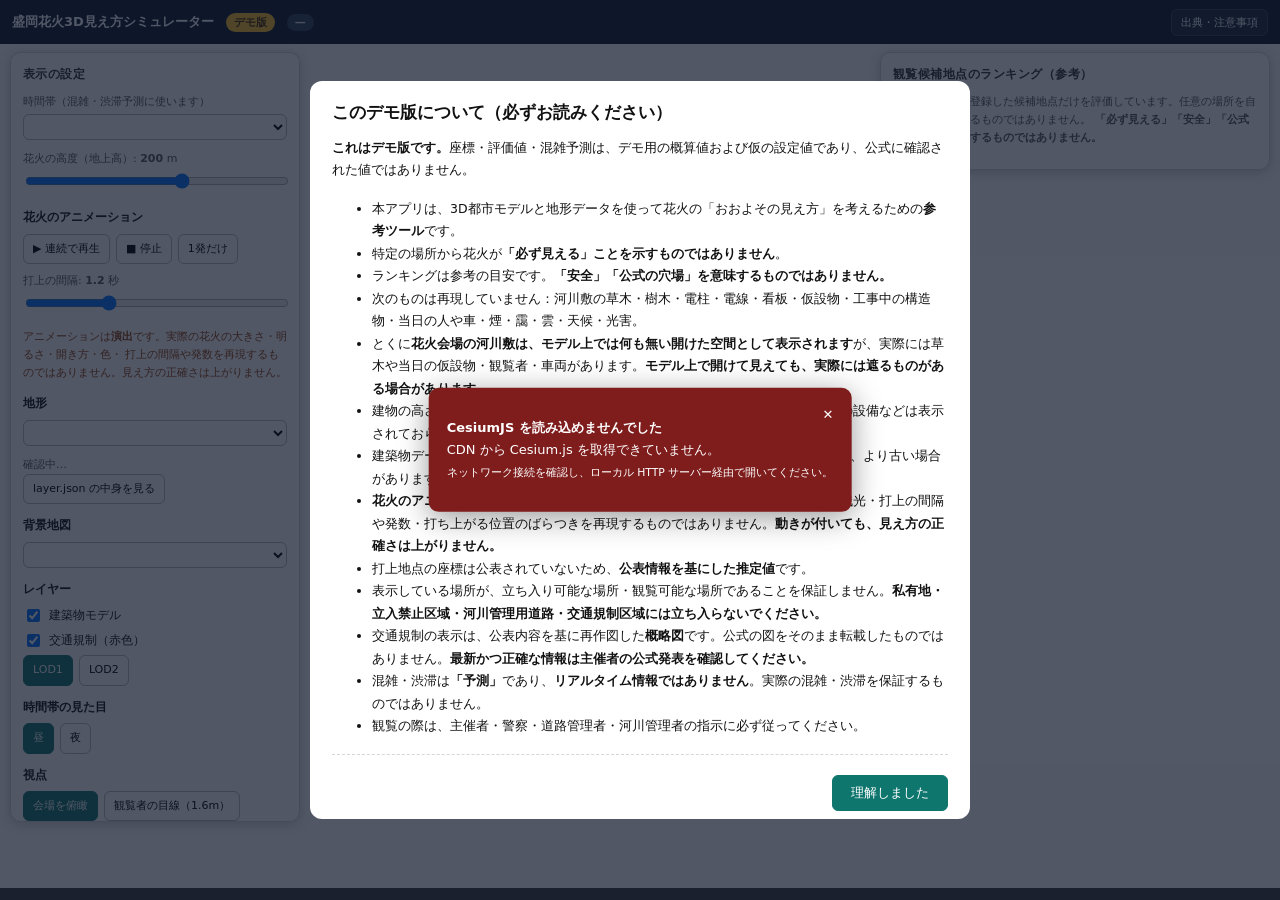
<file: demo/index.html>
<!DOCTYPE html>
<html lang="ja">
<head>
<meta charset="UTF-8" />
<meta name="viewport" content="width=device-width, initial-scale=1" />
<title>盛岡花火3D見え方シミュレーター（デモ版）</title>
<!-- デモ版のため検索エンジンには載せない -->
<meta name="robots" content="noindex, nofollow" />
<meta name="description" content="デモ版。座標・評価値は概算値であり、実際の見え方・混雑・安全を保証しません。" />
<link href="https://cesium.com/downloads/cesiumjs/releases/1.117/Build/Cesium/Widgets/widgets.css" rel="stylesheet" />
<script src="https://cesium.com/downloads/cesiumjs/releases/1.117/Build/Cesium/Cesium.js" data-cesium-version="1.117"></script>
<link rel="stylesheet" href="./css/style.css" />
</head>
<body>

<div id="topbar">
  <span class="title">盛岡花火3D見え方シミュレーター</span>
  <span class="badge demo">デモ版</span>
  <span class="badge year" id="yearBadge">—</span>
  <span id="topNote" style="font-size:11px;opacity:.85"></span>
  <span style="margin-left:auto"><button id="openInfo" type="button" style="background:#1e293b;color:#fff;border-color:#334155">出典・注意事項</button></span>
</div>

<div id="cesiumContainer"></div>

<div id="controls" class="panel">
  <h3>表示の設定</h3>

  <label class="fld">
    <span>時間帯（混雑・渋滞予測に使います）</span>
    <select id="timeSlot"></select>
  </label>

  <label class="fld">
    <span>花火の高度（地上高）: <b id="altLabel">200</b> m</span>
    <input type="range" id="altitude" min="50" max="300" step="10" value="200" />
  </label>

  <h4>花火のアニメーション</h4>
  <div class="row">
    <button id="btnPlay" type="button" aria-pressed="false">▶ 連続で再生</button>
    <button id="btnStopAnim" type="button">■ 停止</button>
    <button id="btnOnce" type="button">1発だけ</button>
  </div>
  <label class="fld">
    <span>打上の間隔: <b id="rateLabel">1.2</b> 秒</span>
    <input type="range" id="rate" min="0.4" max="3" step="0.1" value="1.2" />
  </label>
  <div class="hint warn">
    アニメーションは<b>演出</b>です。実際の花火の大きさ・明るさ・開き方・色・
    打上の間隔や発数を再現するものではありません。見え方の正確さは上がりません。
  </div>

  <h4>地形</h4>
  <label class="fld"><select id="terrainSrc"></select></label>
  <div id="ionBox" style="display:none">
    <label class="fld">
      <span>Cesium ion アクセストークン（この端末にのみ保存されます）</span>
      <input type="password" id="ionToken" placeholder="公式ドキュメント 5.1 のトークンを貼り付け"
        style="width:100%;font-size:11px;padding:4px;border:1px solid #bbb;border-radius:6px" />
    </label>
    <div class="row">
      <button id="btnIonApply" type="button">適用</button>
      <button id="btnIonClear" type="button">消去</button>
    </div>
    <div class="hint">
      取得先: <a href="https://docs.plateauview.mlit.go.jp/datasets/terrain/" target="_blank" rel="noopener">公式ドキュメント 5.1</a><br>
      ブラウザの localStorage に保存されます。リポジトリには含まれません。
    </div>
  </div>
  <div class="hint" id="terrainStatus">確認中…</div>
  <div class="row"><button id="btnShowLayerJson" type="button">layer.json の中身を見る</button></div>
  <pre id="layerJsonOut" style="display:none;max-height:180px;overflow:auto;font-size:10px;background:#f6f6f6;border:1px solid #ddd;border-radius:6px;padding:6px;white-space:pre-wrap;word-break:break-all"></pre>

  <h4>背景地図</h4>
  <label class="fld"><select id="basemap"></select></label>

  <h4>レイヤー</h4>
  <label class="chk"><input type="checkbox" id="chkBuildings" checked /> 建築物モデル</label>
  <label class="chk"><input type="checkbox" id="chkRegulation" checked /> 交通規制（赤色）</label>
  <div class="row">
    <button id="btnLod1" type="button" aria-pressed="true">LOD1</button>
    <button id="btnLod2" type="button" aria-pressed="false">LOD2</button>
  </div>

  <h4>時間帯の見た目</h4>
  <div class="row">
    <button id="btnDay" type="button" aria-pressed="true">昼</button>
    <button id="btnNight" type="button" aria-pressed="false">夜</button>
  </div>

  <h4>視点</h4>
  <div class="row">
    <button id="btnOverview" type="button" aria-pressed="true">会場を俯瞰</button>
    <button id="btnEye" type="button" aria-pressed="false">観覧者の目線（1.6m）</button>
  </div>
  <div class="hint" id="camInfo">候補地点を選ぶと、その場所の目線に切り替えられます。</div>

  <h4 id="legendTitle">交通規制の凡例</h4>
  <div id="legend"></div>

  <div class="hint warn" id="bridgeNote"></div>
</div>

<div id="ranking" class="panel">
  <h3>観覧候補地点のランキング（参考）</h3>
  <div class="hint">
    設定ファイルに登録した候補地点だけを評価しています。任意の場所を自動でおすすめするものではありません。
    <b>「必ず見える」「安全」「公式の穴場」を意味するものではありません。</b>
  </div>
  <div id="rankList" style="margin-top:10px"></div>
</div>

<div id="detail" class="panel"></div>

<div id="bottombar">
  <span id="attr"></span>
</div>

<div id="modal">
  <div class="box">
    <h2>このデモ版について（必ずお読みください）</h2>
    <p><b>これはデモ版です。</b>座標・評価値・混雑予測は、デモ用の概算値および仮の設定値であり、公式に確認された値ではありません。</p>
    <ul>
      <li>本アプリは、3D都市モデルと地形データを使って花火の「おおよその見え方」を考えるための<b>参考ツール</b>です。</li>
      <li>特定の場所から花火が<b>「必ず見える」ことを示すものではありません</b>。</li>
      <li>ランキングは参考の目安です。<b>「安全」「公式の穴場」を意味するものではありません。</b></li>
      <li>次のものは再現していません：河川敷の草木・樹木・電柱・電線・看板・仮設物・工事中の構造物・当日の人や車・煙・靄・雲・天候・光害。</li>
      <li>とくに<b>花火会場の河川敷は、モデル上では何も無い開けた空間として表示されます</b>が、実際には草木や当日の仮設物・観覧者・車両があります。<b>モデル上で開けて見えても、実際には遮るものがある場合があります。</b></li>
      <li>建物の高さは点群の中央値をもとに簡略化されています。屋根の棟・塔屋・屋上の設備などは表示されておらず、<b>実際の建物はモデルより高い場合があります</b>。</li>
      <li>建築物データは 2024年度に整備されたものですが、<b>建物の調査年は 2018年</b>など、より古い場合があります。</li>
      <li><b>花火のアニメーションは演出です。</b>実際の花火の大きさ・明るさ・開き方・色・残光・打上の間隔や発数・打ち上がる位置のばらつきを再現するものではありません。<b>動きが付いても、見え方の正確さは上がりません。</b></li>
      <li>打上地点の座標は公表されていないため、<b>公表情報を基にした推定値</b>です。</li>
      <li>表示している場所が、立ち入り可能な場所・観覧可能な場所であることを保証しません。<b>私有地・立入禁止区域・河川管理用道路・交通規制区域には立ち入らないでください。</b></li>
      <li>交通規制の表示は、公表内容を基に再作図した<b>概略図</b>です。公式の図をそのまま転載したものではありません。<b>最新かつ正確な情報は主催者の公式発表を確認してください。</b></li>
      <li>混雑・渋滞は<b>「予測」</b>であり、<b>リアルタイム情報ではありません</b>。実際の混雑・渋滞を保証するものではありません。</li>
      <li>観覧の際は、主催者・警察・道路管理者・河川管理者の指示に必ず従ってください。</li>
    </ul>
    <div id="modalSources" class="src"></div>
    <div class="row" style="margin-top:14px;justify-content:flex-end">
      <button id="agree" type="button" style="background:#0f766e;border-color:#0f766e;color:#fff;padding:8px 18px;font-size:13px">理解しました</button>
    </div>
  </div>
</div>

<div id="errors"><span class="close" id="errClose">✕</span><div id="errBody"></div></div>

<script type="module" src="./js/main.js"></script>
</body>
</html>
</file>
<file: demo/css/style.css>
:root{color-scheme:light;--red:#e11d48;--ink:#111;--mut:#555;--line:rgba(0,0,0,.16)}
*{box-sizing:border-box}
html,body{margin:0;padding:0;height:100%;overflow:hidden;
  font-family:system-ui,-apple-system,"Segoe UI","Hiragino Sans","Noto Sans JP",sans-serif;color:var(--ink)}
#cesiumContainer{position:absolute;inset:0}
.panel{position:absolute;z-index:10;background:rgba(255,255,255,.95);border:1px solid var(--line);
  border-radius:10px;box-shadow:0 2px 12px rgba(0,0,0,.2);font-size:12px;line-height:1.65}
#controls{top:52px;left:10px;width:290px;padding:12px;max-height:calc(100vh - 130px);overflow:auto}
#ranking{top:52px;right:10px;width:390px;padding:12px;max-height:calc(100vh - 130px);overflow:auto}
#detail{bottom:52px;left:312px;width:430px;padding:12px;max-height:calc(100vh - 130px);overflow:auto;display:none}
#detail .cls{float:right;cursor:pointer;color:#666;font-size:14px;line-height:1}

#topbar{position:absolute;z-index:12;top:0;left:0;right:0;height:44px;display:flex;align-items:center;
  gap:12px;padding:0 12px;background:#0f172a;color:#fff;font-size:13px}
#topbar .title{font-weight:700}
.badge{display:inline-block;padding:2px 8px;border-radius:999px;font-size:11px;font-weight:700}
.badge.demo{background:#fbbf24;color:#4a2c00}
.badge.year{background:#334155;color:#e2e8f0}
#bottombar{position:absolute;z-index:12;left:0;right:0;bottom:0;padding:6px 12px;
  background:rgba(0,0,0,.78);color:#fff;font-size:11px;line-height:1.5}
#bottombar a{color:#93c5fd}

h3{margin:0 0 8px;font-size:12px;letter-spacing:.04em;color:#333}
h4{margin:12px 0 6px;font-size:12px}
label.fld{display:block;margin-bottom:10px}
label.fld > span{display:block;color:var(--mut);margin-bottom:3px;font-size:11px}
select,input[type=range]{width:100%;font:inherit;font-size:12px}
select{padding:4px;border:1px solid #bbb;border-radius:6px;background:#fff}
.row{display:flex;gap:6px;flex-wrap:wrap;margin-bottom:8px;align-items:center}
button{font:inherit;font-size:11px;padding:5px 9px;cursor:pointer;border:1px solid #bbb;
  border-radius:6px;background:#fff}
button:hover{background:#f1f5f9}
button[aria-pressed=true]{background:#0f766e;border-color:#0f766e;color:#fff}
.hint{color:var(--mut);font-size:11px;margin-top:6px}
.warn{color:#92400e}
.chk{display:flex;align-items:center;gap:6px;margin-bottom:5px;font-size:12px}

.card{border:1px solid var(--line);border-radius:8px;padding:9px 10px;margin-bottom:8px;cursor:pointer;background:#fff}
.card:hover{background:#f8fafc}
.card.sel{border-color:#0f766e;box-shadow:0 0 0 2px rgba(15,118,110,.18)}
.card .hd{display:flex;justify-content:space-between;gap:8px;align-items:baseline}
.card .nm{font-weight:700;font-size:12.5px}
.card .sc{font-weight:700;font-size:15px;color:#0f766e;white-space:nowrap}
.card .mt{color:var(--mut);font-size:11px;margin-top:3px}
.rank{display:inline-block;min-width:20px;height:20px;line-height:20px;text-align:center;
  border-radius:5px;background:#0f172a;color:#fff;font-size:11px;font-weight:700;margin-right:6px}

.bar{height:6px;background:#e5e7eb;border-radius:3px;overflow:hidden;margin:3px 0 2px}
.bar > i{display:block;height:100%;background:#0f766e}
.lv{display:inline-block;padding:1px 7px;border-radius:999px;font-size:11px;font-weight:700}
.lv.低い{background:#dcfce7;color:#14532d}
.lv.中程度{background:#fef3c7;color:#78350f}
.lv.高い{background:#fee2e2;color:#7f1d1d}

ul.tight{margin:4px 0 0;padding-left:18px}
ul.tight li{margin-bottom:2px}
.legend-swatch{display:inline-block;width:16px;height:5px;border-radius:2px;margin-right:6px;vertical-align:middle}
.src{color:var(--mut);font-size:10.5px;border-top:1px dashed var(--line);margin-top:8px;padding-top:6px}

#modal{position:absolute;inset:0;z-index:40;background:rgba(15,23,42,.72);display:flex;
  align-items:center;justify-content:center;padding:20px}
#modal .box{background:#fff;border-radius:12px;max-width:660px;max-height:82vh;overflow:auto;padding:20px 22px}
#modal h2{margin:0 0 10px;font-size:17px}
#modal p,#modal li{font-size:12.5px;line-height:1.8}
#errors{position:absolute;z-index:50;top:50%;left:50%;transform:translate(-50%,-50%);
  max-width:min(640px,90vw);padding:16px 18px;border-radius:10px;background:#7f1d1d;color:#fff;
  font-size:13px;line-height:1.7;display:none;box-shadow:0 6px 30px rgba(0,0,0,.4)}
#errors .close{float:right;cursor:pointer}
</file>
